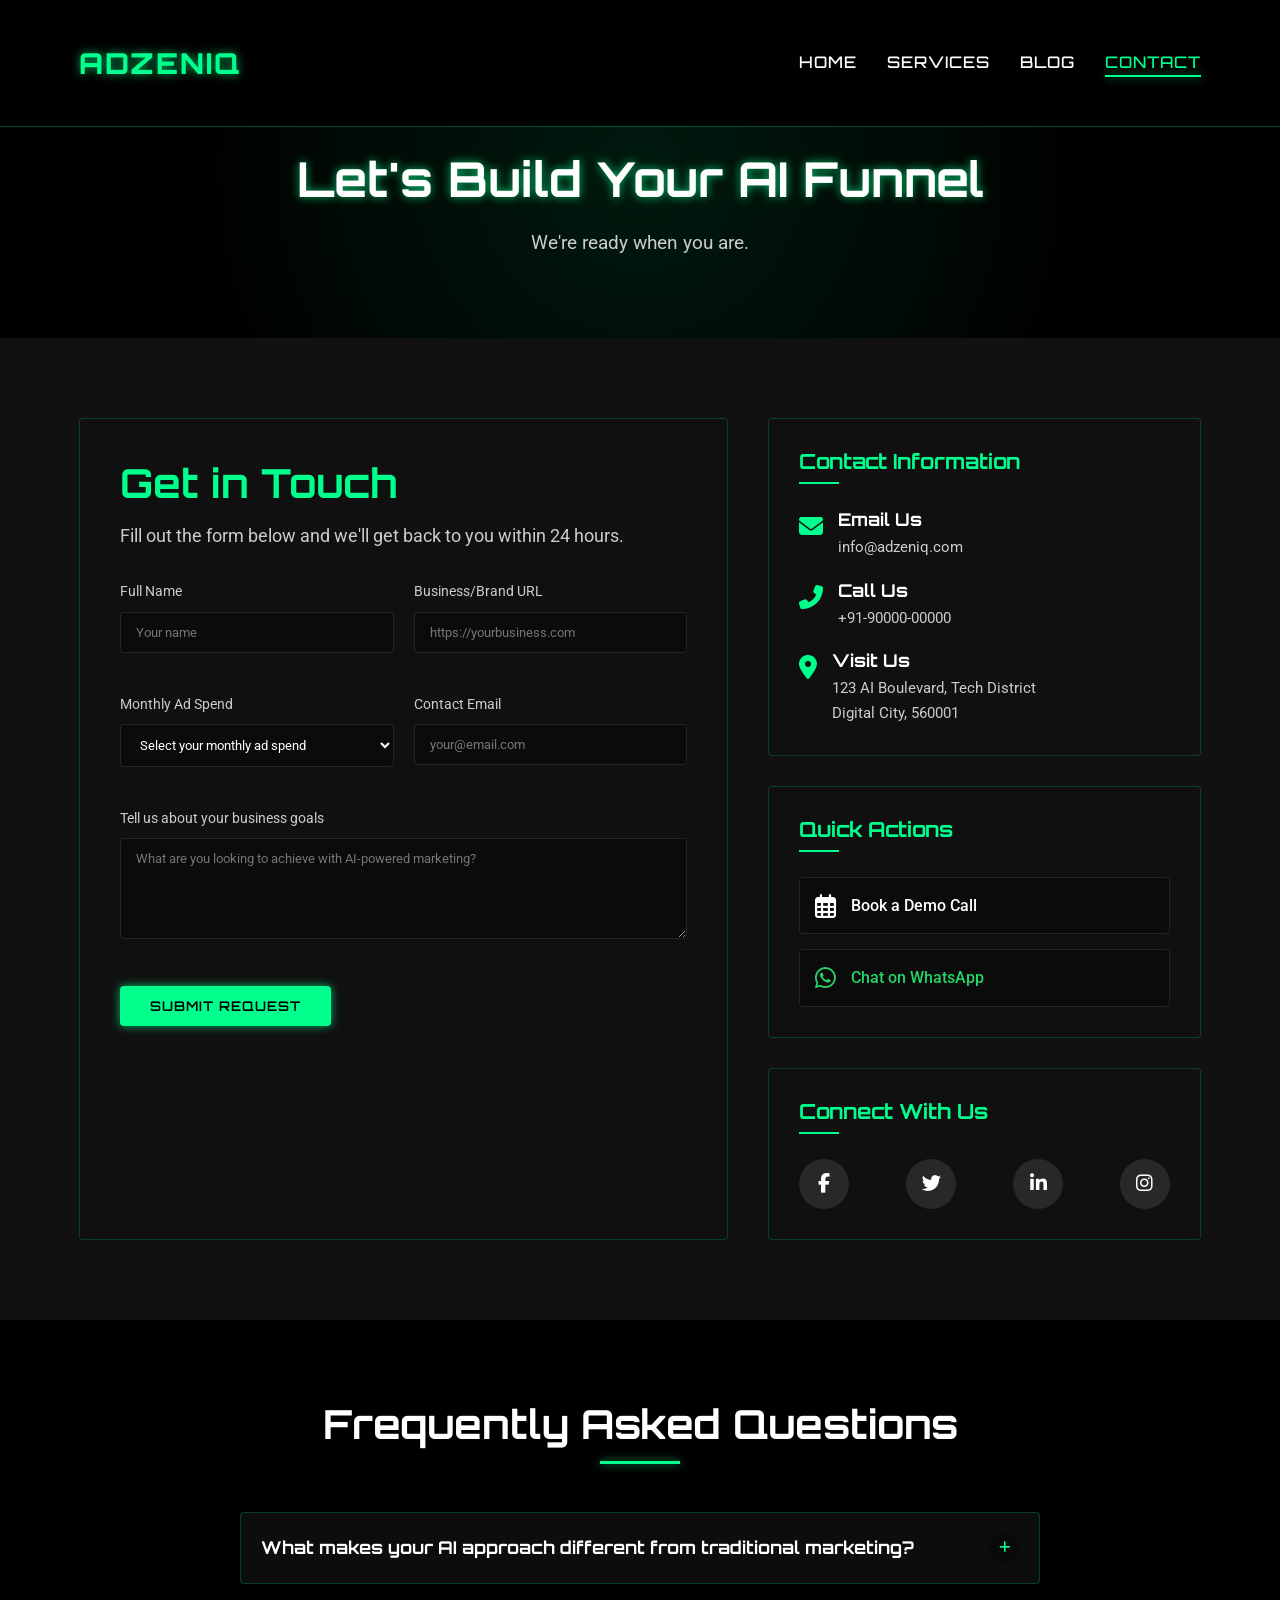
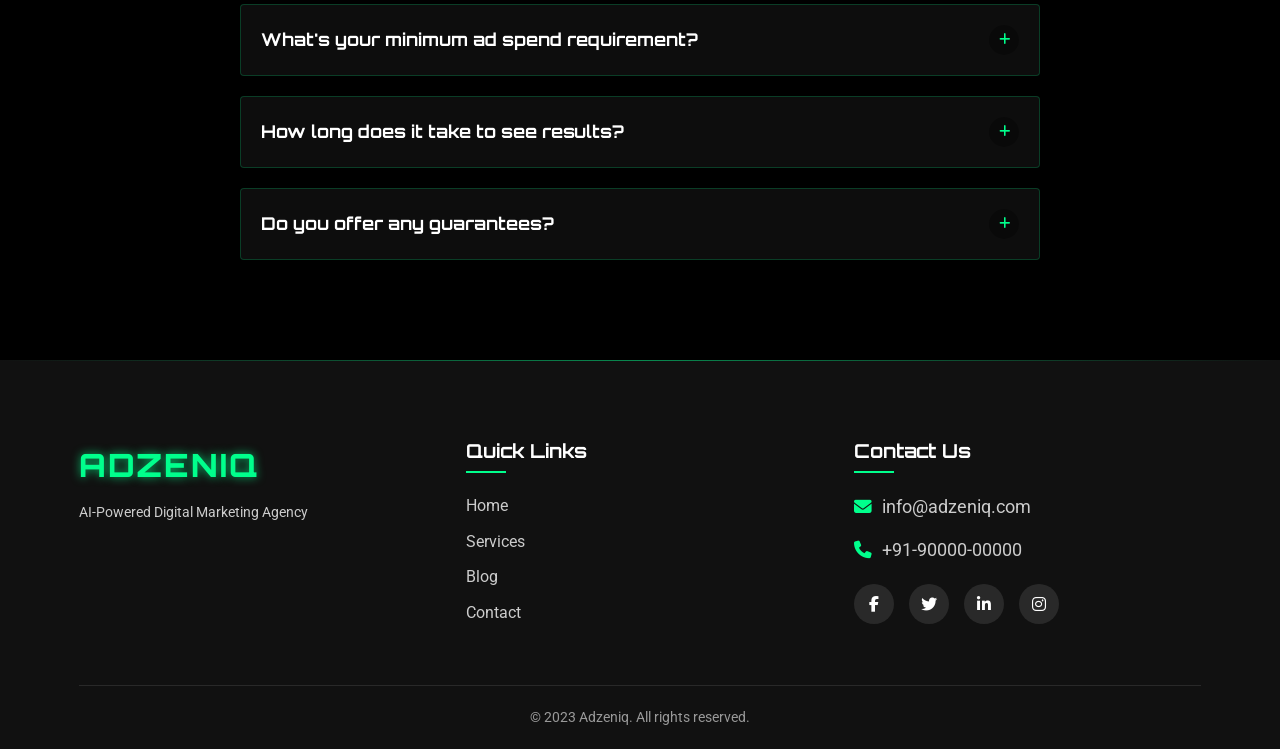
<file: contact.html>
<!DOCTYPE html>
<html lang="en">
<head>
    <meta charset="UTF-8">
    <meta name="viewport" content="width=device-width, initial-scale=1.0">
    <title>Contact Us - Adzeniq</title>
    <link rel="icon" href="images/favicon.svg" type="image/svg+xml">
    <link rel="stylesheet" href="styles.css">
    <link rel="stylesheet" href="https://cdnjs.cloudflare.com/ajax/libs/font-awesome/6.4.0/css/all.min.css">
    <link href="https://fonts.googleapis.com/css2?family=Orbitron:wght@400;500;600;700;800;900&family=Roboto:wght@300;400;500;700&display=swap" rel="stylesheet">
</head>
<body>
    <header>
        <div class="container">
            <div class="logo">
                <a href="index.html">ADZENIQ</a>
            </div>
            <nav>
                <ul>
                    <li><a href="index.html">Home</a></li>
                    <li><a href="services.html">Services</a></li>
                    <li><a href="blog.html">Blog</a></li>
                    <li><a href="contact.html" class="active">Contact</a></li>
                </ul>
                <div class="mobile-menu-btn">
                    <span></span>
                    <span></span>
                    <span></span>
                </div>
            </nav>
        </div>
    </header>

    <section class="page-banner">
        <div class="container">
            <h1 class="glow-text">Let's Build Your AI Funnel</h1>
            <p>We're ready when you are.</p>
        </div>
    </section>

    <section class="contact-section">
        <div class="container">
            <div class="contact-grid">
                <div class="contact-form-container">
                    <h2>Get in Touch</h2>
                    <p>Fill out the form below and we'll get back to you within 24 hours.</p>
                    <form class="contact-form">
                        <div class="form-group">
                            <label for="name">Full Name</label>
                            <input type="text" id="name" name="name" placeholder="Your name" required>
                        </div>
                        <div class="form-group">
                            <label for="business">Business/Brand URL</label>
                            <input type="url" id="business" name="business" placeholder="https://yourbusiness.com" required>
                        </div>
                        <div class="form-group">
                            <label for="adspend">Monthly Ad Spend</label>
                            <select id="adspend" name="adspend" required>
                                <option value="" disabled selected>Select your monthly ad spend</option>
                                <option value="less-5k">Less than $5,000</option>
                                <option value="5k-10k">$5,000 - $10,000</option>
                                <option value="10k-25k">$10,000 - $25,000</option>
                                <option value="25k-50k">$25,000 - $50,000</option>
                                <option value="50k-plus">$50,000+</option>
                            </select>
                        </div>
                        <div class="form-group">
                            <label for="email">Contact Email</label>
                            <input type="email" id="email" name="email" placeholder="your@email.com" required>
                        </div>
                        <div class="form-group full-width">
                            <label for="message">Tell us about your business goals</label>
                            <textarea id="message" name="message" rows="5" placeholder="What are you looking to achieve with AI-powered marketing?"></textarea>
                        </div>
                        <button type="submit" class="btn glow-btn">Submit Request</button>
                    </form>
                </div>
                <div class="contact-info">
                    <div class="contact-card">
                        <h3>Contact Information</h3>
                        <div class="info-item">
                            <i class="fas fa-envelope"></i>
                            <div>
                                <h4>Email Us</h4>
                                <p>info@adzeniq.com</p>
                            </div>
                        </div>
                        <div class="info-item">
                            <i class="fas fa-phone-alt"></i>
                            <div>
                                <h4>Call Us</h4>
                                <p>+91-90000-00000</p>
                            </div>
                        </div>
                        <div class="info-item">
                            <i class="fas fa-map-marker-alt"></i>
                            <div>
                                <h4>Visit Us</h4>
                                <p>123 AI Boulevard, Tech District<br>Digital City, 560001</p>
                            </div>
                        </div>
                    </div>
                    
                    <div class="quick-actions">
                        <h3>Quick Actions</h3>
                        <a href="https://calendly.com" target="_blank" class="action-btn">
                            <i class="far fa-calendar-alt"></i>
                            <span>Book a Demo Call</span>
                        </a>
                        <a href="https://wa.me/919000000000" target="_blank" class="action-btn whatsapp-btn">
                            <i class="fab fa-whatsapp"></i>
                            <span>Chat on WhatsApp</span>
                        </a>
                    </div>
                    
                    <div class="social-connect">
                        <h3>Connect With Us</h3>
                        <div class="social-icons">
                            <a href="#" class="social-icon"><i class="fab fa-facebook-f"></i></a>
                            <a href="#" class="social-icon"><i class="fab fa-twitter"></i></a>
                            <a href="#" class="social-icon"><i class="fab fa-linkedin-in"></i></a>
                            <a href="#" class="social-icon"><i class="fab fa-instagram"></i></a>
                        </div>
                    </div>
                </div>
            </div>
        </div>
    </section>

    <section class="faq-section">
        <div class="container">
            <h2 class="section-title">Frequently Asked Questions</h2>
            <div class="faq-container">
                <div class="faq-item">
                    <div class="faq-question">
                        <h3>What makes your AI approach different from traditional marketing?</h3>
                        <span class="faq-toggle"><i class="fas fa-plus"></i></span>
                    </div>
                    <div class="faq-answer">
                        <p>Our AI-powered approach uses machine learning algorithms to continuously analyze and optimize your campaigns in real-time, identifying patterns and opportunities that human marketers might miss. This results in faster optimization cycles, more precise targeting, and ultimately lower customer acquisition costs.</p>
                    </div>
                </div>
                <div class="faq-item">
                    <div class="faq-question">
                        <h3>What's your minimum ad spend requirement?</h3>
                        <span class="faq-toggle"><i class="fas fa-plus"></i></span>
                    </div>
                    <div class="faq-answer">
                        <p>We typically work with businesses spending at least $5,000 per month on digital advertising. This ensures there's enough data for our AI systems to work with and deliver meaningful results.</p>
                    </div>
                </div>
                <div class="faq-item">
                    <div class="faq-question">
                        <h3>How long does it take to see results?</h3>
                        <span class="faq-toggle"><i class="fas fa-plus"></i></span>
                    </div>
                    <div class="faq-answer">
                        <p>Most clients see initial improvements within the first 2-4 weeks as our AI systems begin learning and optimizing. Significant results typically emerge within 60-90 days as the algorithms gather more data and refine their approach.</p>
                    </div>
                </div>
                <div class="faq-item">
                    <div class="faq-question">
                        <h3>Do you offer any guarantees?</h3>
                        <span class="faq-toggle"><i class="fas fa-plus"></i></span>
                    </div>
                    <div class="faq-answer">
                        <p>While we can't guarantee specific results (as they depend on various factors including your product, market, and competition), we do offer a 30-day satisfaction guarantee. If you're not satisfied with our approach in the first month, we'll refund your management fee.</p>
                    </div>
                </div>
            </div>
        </div>
    </section>

    <footer>
        <div class="container">
            <div class="footer-content">
                <div class="footer-logo">
                    <a href="index.html">ADZENIQ</a>
                    <p>AI-Powered Digital Marketing Agency</p>
                </div>
                <div class="footer-links">
                    <h3>Quick Links</h3>
                    <ul>
                        <li><a href="index.html">Home</a></li>
                        <li><a href="services.html">Services</a></li>
                        <li><a href="blog.html">Blog</a></li>
                        <li><a href="contact.html">Contact</a></li>
                    </ul>
                </div>
                <div class="footer-contact">
                    <h3>Contact Us</h3>
                    <p><i class="fas fa-envelope"></i> info@adzeniq.com</p>
                    <p><i class="fas fa-phone"></i> +91-90000-00000</p>
                    <div class="social-icons">
                        <a href="#"><i class="fab fa-facebook-f"></i></a>
                        <a href="#"><i class="fab fa-twitter"></i></a>
                        <a href="#"><i class="fab fa-linkedin-in"></i></a>
                        <a href="#"><i class="fab fa-instagram"></i></a>
                    </div>
                </div>
            </div>
            <div class="footer-bottom">
                <p>&copy; 2023 Adzeniq. All rights reserved.</p>
            </div>
        </div>
    </footer>

    <script src="script.js"></script>
</body>
</html>
</file>
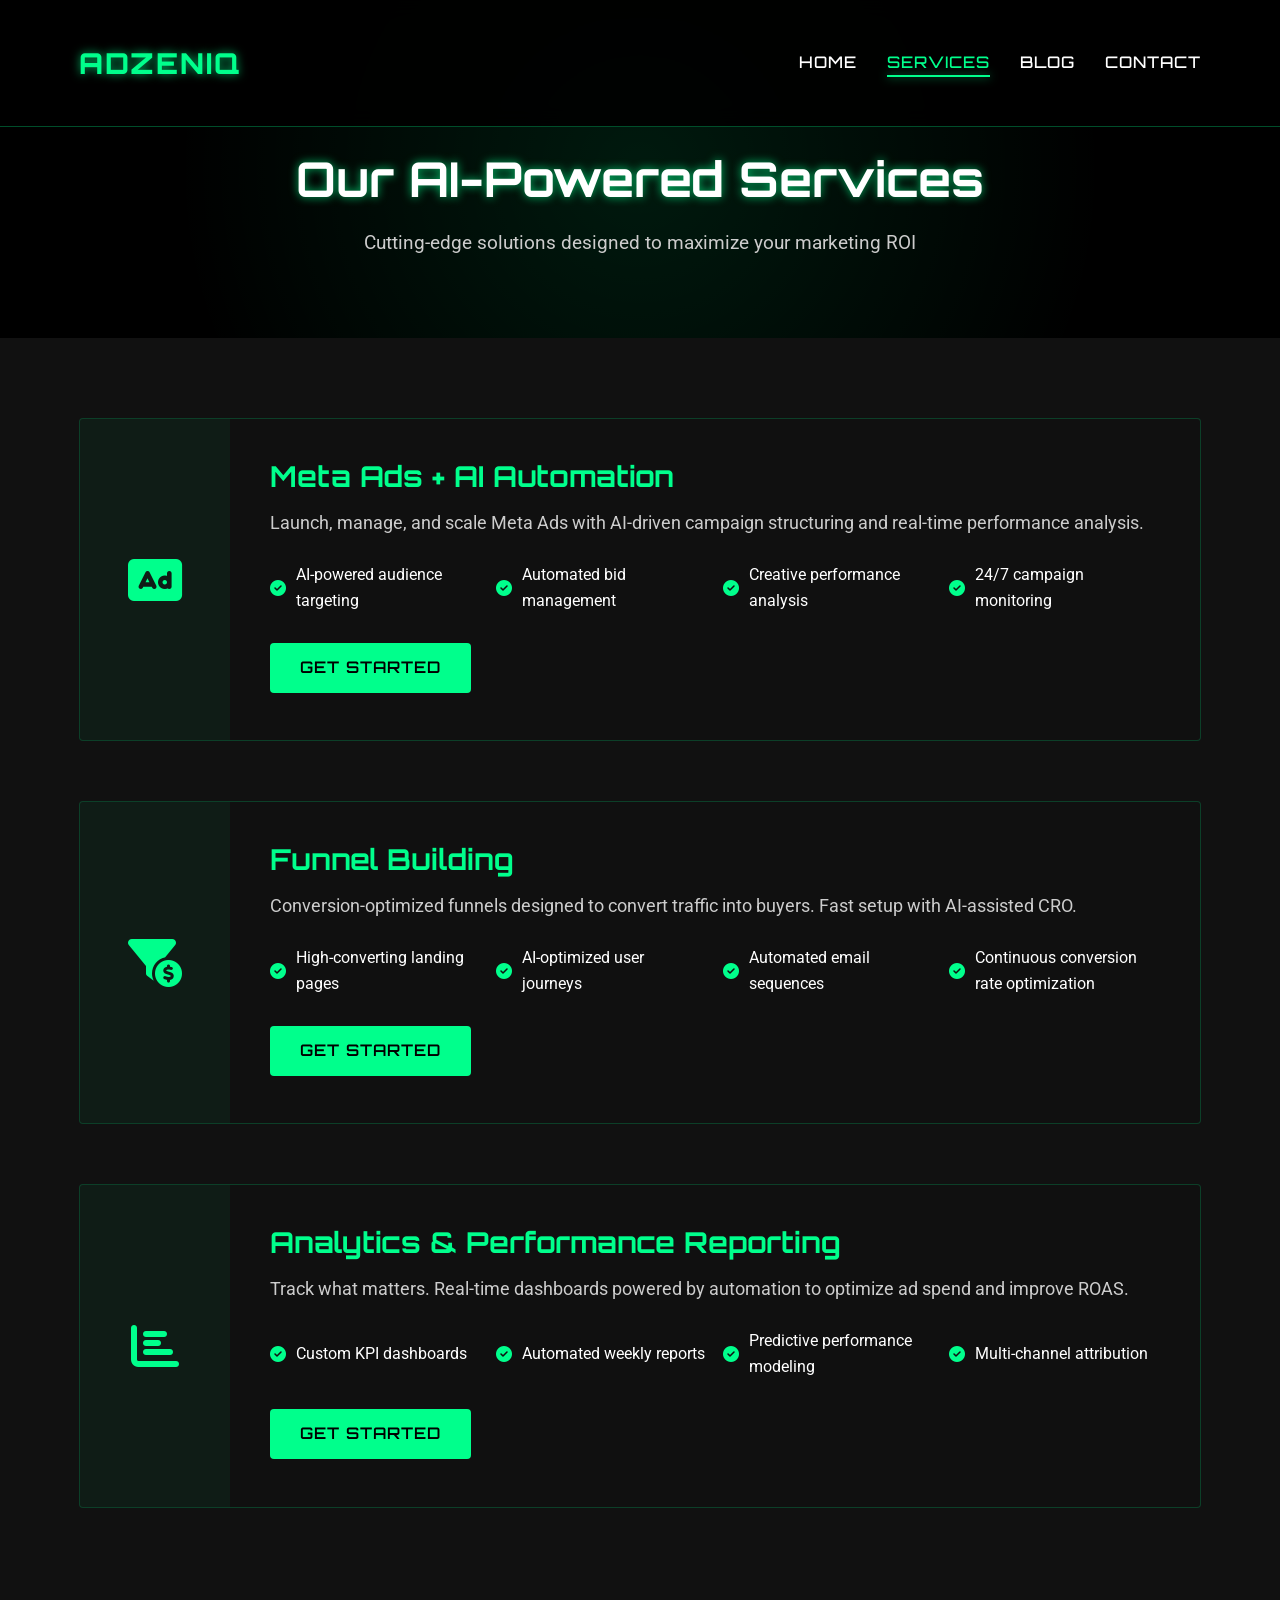
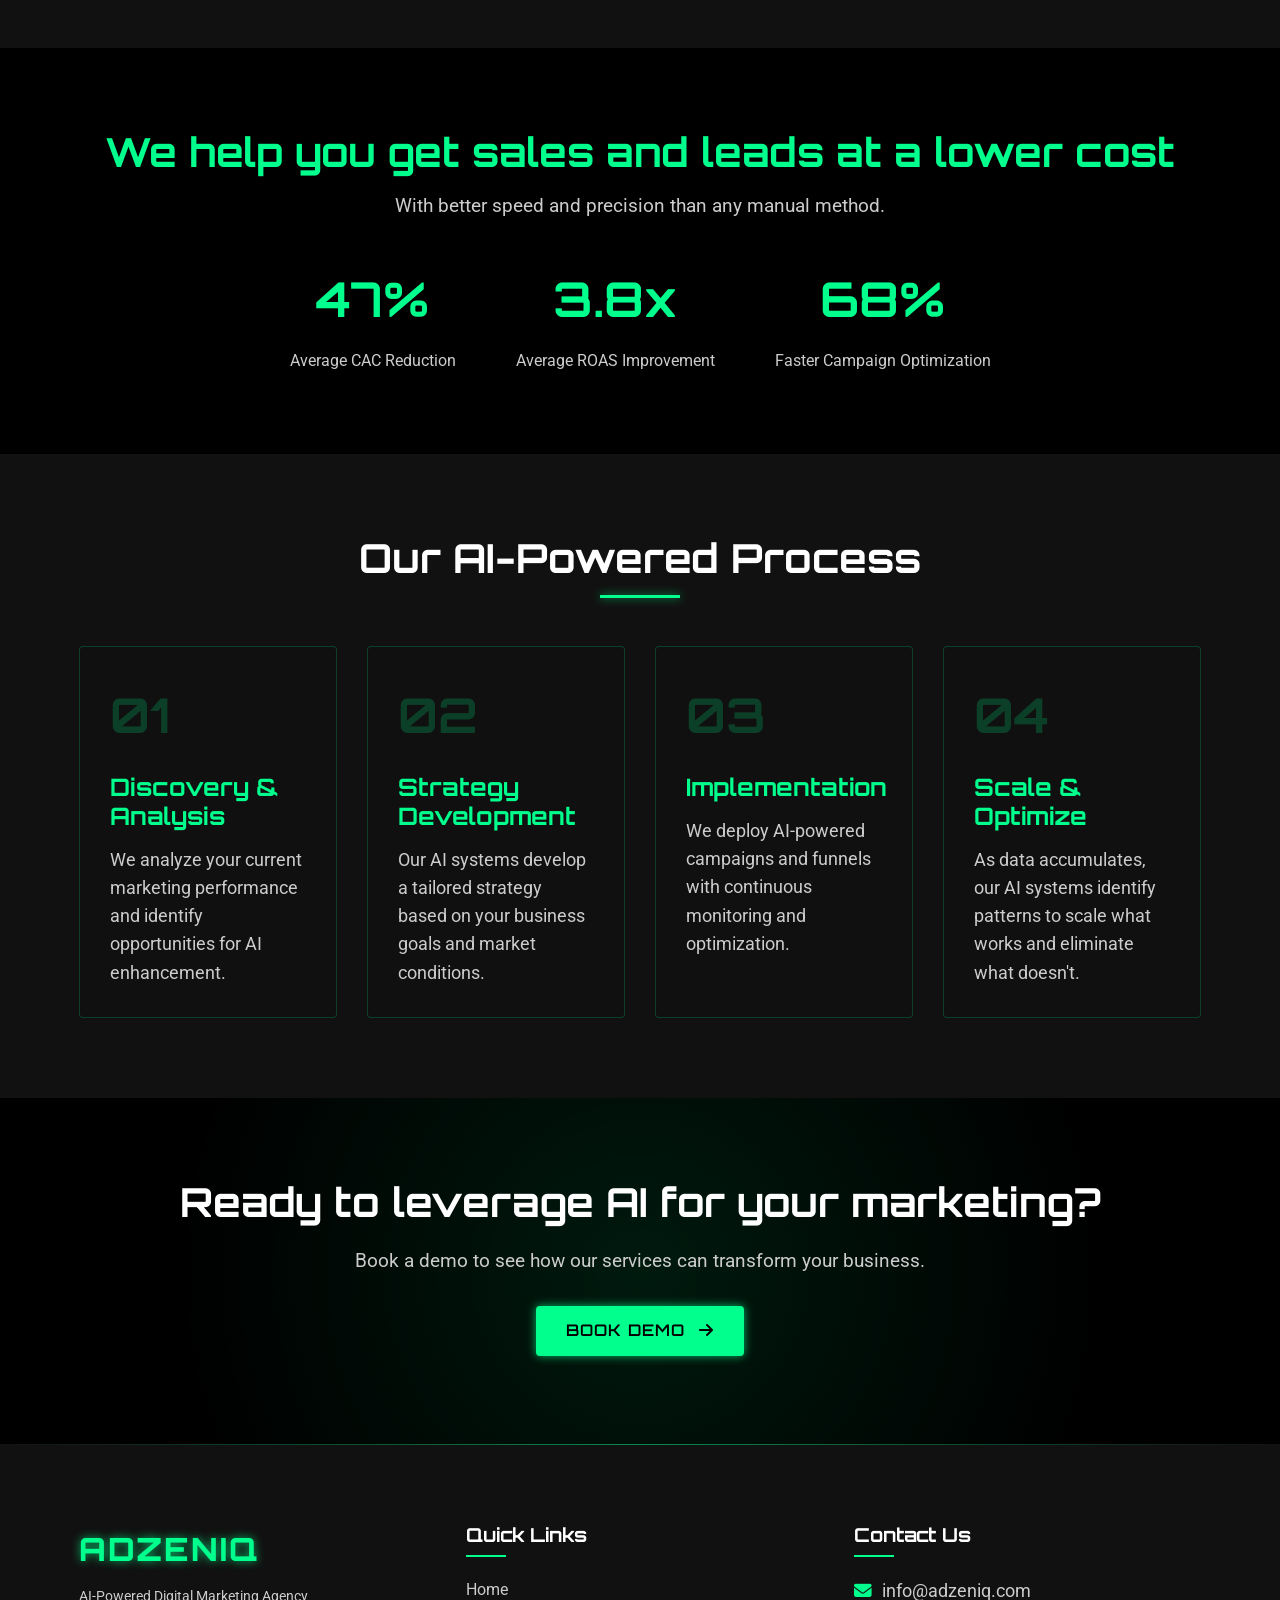
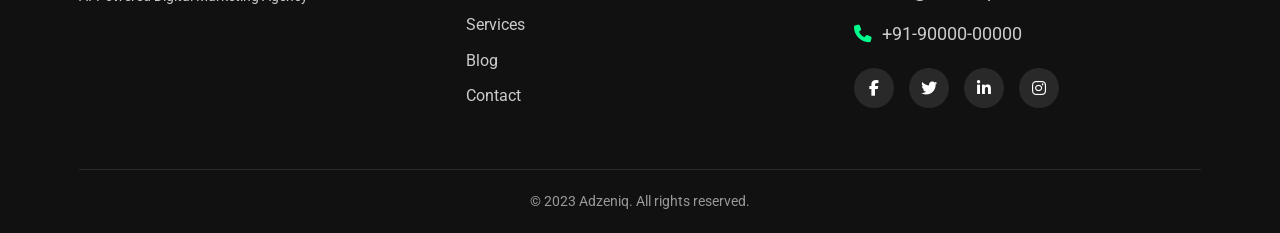
<file: services.html>
<!DOCTYPE html>
<html lang="en">
<head>
    <meta charset="UTF-8">
    <meta name="viewport" content="width=device-width, initial-scale=1.0">
    <title>Our AI-Powered Services - Adzeniq</title>
    <link rel="icon" href="images/favicon.svg" type="image/svg+xml">
    <link rel="stylesheet" href="styles.css">
    <link rel="stylesheet" href="https://cdnjs.cloudflare.com/ajax/libs/font-awesome/6.4.0/css/all.min.css">
    <link href="https://fonts.googleapis.com/css2?family=Orbitron:wght@400;500;600;700;800;900&family=Roboto:wght@300;400;500;700&display=swap" rel="stylesheet">
</head>
<body>
    <header>
        <div class="container">
            <div class="logo">
                <a href="index.html">ADZENIQ</a>
            </div>
            <nav>
                <ul>
                    <li><a href="index.html">Home</a></li>
                    <li><a href="services.html" class="active">Services</a></li>
                    <li><a href="blog.html">Blog</a></li>
                    <li><a href="contact.html">Contact</a></li>
                </ul>
                <div class="mobile-menu-btn">
                    <span></span>
                    <span></span>
                    <span></span>
                </div>
            </nav>
        </div>
    </header>

    <section class="page-banner">
        <div class="container">
            <h1 class="glow-text">Our AI-Powered Services</h1>
            <p>Cutting-edge solutions designed to maximize your marketing ROI</p>
        </div>
    </section>

    <section class="services">
        <div class="container">
            <div class="service-card">
                <div class="service-icon">
                    <i class="fas fa-ad"></i>
                </div>
                <div class="service-content">
                    <h2>Meta Ads + AI Automation</h2>
                    <p>Launch, manage, and scale Meta Ads with AI-driven campaign structuring and real-time performance analysis.</p>
                    <div class="service-features">
                        <div class="feature">
                            <i class="fas fa-check-circle"></i>
                            <span>AI-powered audience targeting</span>
                        </div>
                        <div class="feature">
                            <i class="fas fa-check-circle"></i>
                            <span>Automated bid management</span>
                        </div>
                        <div class="feature">
                            <i class="fas fa-check-circle"></i>
                            <span>Creative performance analysis</span>
                        </div>
                        <div class="feature">
                            <i class="fas fa-check-circle"></i>
                            <span>24/7 campaign monitoring</span>
                        </div>
                    </div>
                    <a href="contact.html" class="btn">Get Started</a>
                </div>
            </div>

            <div class="service-card">
                <div class="service-icon">
                    <i class="fas fa-funnel-dollar"></i>
                </div>
                <div class="service-content">
                    <h2>Funnel Building</h2>
                    <p>Conversion-optimized funnels designed to convert traffic into buyers. Fast setup with AI-assisted CRO.</p>
                    <div class="service-features">
                        <div class="feature">
                            <i class="fas fa-check-circle"></i>
                            <span>High-converting landing pages</span>
                        </div>
                        <div class="feature">
                            <i class="fas fa-check-circle"></i>
                            <span>AI-optimized user journeys</span>
                        </div>
                        <div class="feature">
                            <i class="fas fa-check-circle"></i>
                            <span>Automated email sequences</span>
                        </div>
                        <div class="feature">
                            <i class="fas fa-check-circle"></i>
                            <span>Continuous conversion rate optimization</span>
                        </div>
                    </div>
                    <a href="contact.html" class="btn">Get Started</a>
                </div>
            </div>

            <div class="service-card">
                <div class="service-icon">
                    <i class="fas fa-chart-bar"></i>
                </div>
                <div class="service-content">
                    <h2>Analytics & Performance Reporting</h2>
                    <p>Track what matters. Real-time dashboards powered by automation to optimize ad spend and improve ROAS.</p>
                    <div class="service-features">
                        <div class="feature">
                            <i class="fas fa-check-circle"></i>
                            <span>Custom KPI dashboards</span>
                        </div>
                        <div class="feature">
                            <i class="fas fa-check-circle"></i>
                            <span>Automated weekly reports</span>
                        </div>
                        <div class="feature">
                            <i class="fas fa-check-circle"></i>
                            <span>Predictive performance modeling</span>
                        </div>
                        <div class="feature">
                            <i class="fas fa-check-circle"></i>
                            <span>Multi-channel attribution</span>
                        </div>
                    </div>
                    <a href="contact.html" class="btn">Get Started</a>
                </div>
            </div>
        </div>
    </section>

    <section class="highlight">
        <div class="container">
            <div class="highlight-content">
                <h2>We help you get sales and leads at a lower cost</h2>
                <p>With better speed and precision than any manual method.</p>
                <div class="highlight-stats">
                    <div class="stat">
                        <span class="stat-number">47%</span>
                        <span class="stat-label">Average CAC Reduction</span>
                    </div>
                    <div class="stat">
                        <span class="stat-number">3.8x</span>
                        <span class="stat-label">Average ROAS Improvement</span>
                    </div>
                    <div class="stat">
                        <span class="stat-number">68%</span>
                        <span class="stat-label">Faster Campaign Optimization</span>
                    </div>
                </div>
            </div>
        </div>
    </section>

    <section class="process">
        <div class="container">
            <h2 class="section-title">Our AI-Powered Process</h2>
            <div class="process-steps">
                <div class="process-step">
                    <div class="step-number">01</div>
                    <h3>Discovery & Analysis</h3>
                    <p>We analyze your current marketing performance and identify opportunities for AI enhancement.</p>
                </div>
                <div class="process-step">
                    <div class="step-number">02</div>
                    <h3>Strategy Development</h3>
                    <p>Our AI systems develop a tailored strategy based on your business goals and market conditions.</p>
                </div>
                <div class="process-step">
                    <div class="step-number">03</div>
                    <h3>Implementation</h3>
                    <p>We deploy AI-powered campaigns and funnels with continuous monitoring and optimization.</p>
                </div>
                <div class="process-step">
                    <div class="step-number">04</div>
                    <h3>Scale & Optimize</h3>
                    <p>As data accumulates, our AI systems identify patterns to scale what works and eliminate what doesn't.</p>
                </div>
            </div>
        </div>
    </section>

    <section class="cta">
        <div class="container">
            <h2>Ready to leverage AI for your marketing?</h2>
            <p>Book a demo to see how our services can transform your business.</p>
            <a href="contact.html" class="btn glow-btn">Book Demo <i class="fas fa-arrow-right"></i></a>
        </div>
    </section>

    <footer>
        <div class="container">
            <div class="footer-content">
                <div class="footer-logo">
                    <a href="index.html">ADZENIQ</a>
                    <p>AI-Powered Digital Marketing Agency</p>
                </div>
                <div class="footer-links">
                    <h3>Quick Links</h3>
                    <ul>
                        <li><a href="index.html">Home</a></li>
                        <li><a href="services.html">Services</a></li>
                        <li><a href="blog.html">Blog</a></li>
                        <li><a href="contact.html">Contact</a></li>
                    </ul>
                </div>
                <div class="footer-contact">
                    <h3>Contact Us</h3>
                    <p><i class="fas fa-envelope"></i> info@adzeniq.com</p>
                    <p><i class="fas fa-phone"></i> +91-90000-00000</p>
                    <div class="social-icons">
                        <a href="#"><i class="fab fa-facebook-f"></i></a>
                        <a href="#"><i class="fab fa-twitter"></i></a>
                        <a href="#"><i class="fab fa-linkedin-in"></i></a>
                        <a href="#"><i class="fab fa-instagram"></i></a>
                    </div>
                </div>
            </div>
            <div class="footer-bottom">
                <p>&copy; 2023 Adzeniq. All rights reserved.</p>
            </div>
        </div>
    </footer>

    <script src="script.js"></script>
</body>
</html>
</file>
<file: styles.css>
/* Base Styles */
:root {
    --primary-color: #00ff8c; /* Neon green */
    --primary-dark: #00cc70;
    --primary-light: #7dffbe;
    --primary-glow: 0 0 10px rgba(0, 255, 140, 0.7);
    --secondary-color: #111111;
    --dark-color: #000000;
    --light-color: #ffffff;
    --gray-color: #333333;
    --light-gray: #666666;
    --border-radius: 4px;
    --transition: all 0.3s ease;
}

* {
    margin: 0;
    padding: 0;
    box-sizing: border-box;
}

html {
    scroll-behavior: smooth;
}

body {
    font-family: 'Roboto', sans-serif;
    background-color: var(--dark-color);
    color: var(--light-color);
    line-height: 1.6;
    overflow-x: hidden;
}

a {
    text-decoration: none;
    color: var(--light-color);
    transition: var(--transition);
}

ul {
    list-style: none;
}

img {
    max-width: 100%;
    height: auto;
}

.container {
    width: 90%;
    max-width: 1200px;
    margin: 0 auto;
    padding: 0 15px;
}

/* Typography */
h1, h2, h3, h4, h5, h6 {
    font-family: 'Orbitron', sans-serif;
    margin-bottom: 1rem;
    line-height: 1.2;
    font-weight: 700;
}

h1 {
    font-size: 3rem;
    margin-bottom: 1.5rem;
}

h2 {
    font-size: 2.5rem;
    margin-bottom: 1.2rem;
}

h3 {
    font-size: 1.8rem;
    margin-bottom: 1rem;
}

p {
    margin-bottom: 1.5rem;
    font-size: 1.1rem;
}

.section-title {
    text-align: center;
    margin-bottom: 3rem;
    position: relative;
    padding-bottom: 1rem;
}

.section-title::after {
    content: '';
    position: absolute;
    bottom: 0;
    left: 50%;
    transform: translateX(-50%);
    width: 80px;
    height: 3px;
    background-color: var(--primary-color);
    box-shadow: var(--primary-glow);
}

/* Buttons */
.btn {
    display: inline-block;
    padding: 12px 30px;
    background-color: var(--primary-color);
    color: var(--dark-color);
    border: none;
    border-radius: var(--border-radius);
    font-family: 'Orbitron', sans-serif;
    font-weight: 600;
    text-transform: uppercase;
    letter-spacing: 1px;
    cursor: pointer;
    transition: var(--transition);
    position: relative;
    overflow: hidden;
    z-index: 1;
}

.btn:hover {
    background-color: var(--primary-dark);
    transform: translateY(-3px);
}

.btn i {
    margin-left: 8px;
}

.glow-btn {
    box-shadow: var(--primary-glow);
}

.glow-btn:hover {
    box-shadow: 0 0 20px rgba(0, 255, 140, 0.9);
}

/* Glow Text Effect */
.glow-text {
    text-shadow: var(--primary-glow);
    color: var(--light-color);
}

/* Header */
header {
    position: fixed;
    top: 0;
    left: 0;
    width: 100%;
    z-index: 1000;
    background-color: rgba(0, 0, 0, 0.9);
    backdrop-filter: blur(10px);
    border-bottom: 1px solid rgba(0, 255, 140, 0.3);
    transition: var(--transition);
}

header .container {
    display: flex;
    justify-content: space-between;
    align-items: center;
    padding: 20px 15px;
}

.logo a {
    font-family: 'Orbitron', sans-serif;
    font-size: 1.8rem;
    font-weight: 800;
    color: var(--primary-color);
    letter-spacing: 2px;
    text-shadow: var(--primary-glow);
}

nav ul {
    display: flex;
}

nav ul li {
    margin-left: 30px;
}

nav ul li a {
    font-family: 'Orbitron', sans-serif;
    font-size: 1rem;
    font-weight: 500;
    text-transform: uppercase;
    letter-spacing: 1px;
    position: relative;
}

nav ul li a::after {
    content: '';
    position: absolute;
    bottom: -5px;
    left: 0;
    width: 0;
    height: 2px;
    background-color: var(--primary-color);
    transition: var(--transition);
    box-shadow: var(--primary-glow);
}

nav ul li a:hover::after,
nav ul li a.active::after {
    width: 100%;
}

nav ul li a:hover,
nav ul li a.active {
    color: var(--primary-color);
}

.mobile-menu-btn {
    display: none;
    cursor: pointer;
}

.mobile-menu-btn span {
    display: block;
    width: 25px;
    height: 2px;
    background-color: var(--light-color);
    margin: 5px 0;
    transition: var(--transition);
}

/* Hero Section */
.hero {
    height: 100vh;
    display: flex;
    align-items: center;
    background-color: var(--dark-color);
    position: relative;
    overflow: hidden;
    padding-top: 80px;
}

.hero::before {
    content: '';
    position: absolute;
    top: 0;
    left: 0;
    width: 100%;
    height: 100%;
    background: radial-gradient(circle at center, rgba(0, 255, 140, 0.1) 0%, rgba(0, 0, 0, 0) 70%);
    z-index: 0;
}

.hero .container {
    display: flex;
    align-items: center;
    justify-content: space-between;
    position: relative;
    z-index: 1;
}

.hero-content {
    flex: 1;
    max-width: 600px;
}

.hero-content h1 {
    margin-bottom: 1.5rem;
    font-size: 3.5rem;
    line-height: 1.2;
}

.hero-content p {
    font-size: 1.2rem;
    margin-bottom: 2rem;
    color: #cccccc;
}

.hero-image {
    flex: 1;
    display: flex;
    justify-content: flex-end;
    position: relative;
}

.hero-image img {
    max-width: 90%;
    animation: float 6s ease-in-out infinite;
    filter: drop-shadow(0 0 15px rgba(0, 255, 140, 0.5));
}

@keyframes float {
    0% {
        transform: translateY(0px);
    }
    50% {
        transform: translateY(-20px);
    }
    100% {
        transform: translateY(0px);
    }
}

/* Benefits Section */
.benefits {
    padding: 100px 0;
    background-color: var(--secondary-color);
    position: relative;
}

.benefits::before {
    content: '';
    position: absolute;
    top: 0;
    left: 0;
    width: 100%;
    height: 100%;
    background: linear-gradient(135deg, rgba(0, 255, 140, 0.05) 0%, rgba(0, 0, 0, 0) 100%);
    z-index: 0;
}

.benefits-grid {
    display: grid;
    grid-template-columns: repeat(auto-fit, minmax(250px, 1fr));
    gap: 30px;
    position: relative;
    z-index: 1;
}

.benefit-card {
    background-color: rgba(17, 17, 17, 0.8);
    border: 1px solid rgba(0, 255, 140, 0.2);
    border-radius: var(--border-radius);
    padding: 30px;
    transition: var(--transition);
    position: relative;
    overflow: hidden;
}

.benefit-card::before {
    content: '';
    position: absolute;
    top: 0;
    left: 0;
    width: 4px;
    height: 0;
    background-color: var(--primary-color);
    transition: var(--transition);
}

.benefit-card:hover::before {
    height: 100%;
}

.benefit-card:hover {
    transform: translateY(-10px);
    box-shadow: 0 10px 30px rgba(0, 0, 0, 0.5);
    border-color: rgba(0, 255, 140, 0.5);
}

.benefit-card .icon {
    font-size: 2.5rem;
    color: var(--primary-color);
    margin-bottom: 20px;
}

.benefit-card h3 {
    font-size: 1.5rem;
    margin-bottom: 15px;
}

.benefit-card p {
    color: #cccccc;
    margin-bottom: 0;
}

/* Comparison Section */
.comparison {
    padding: 100px 0;
    background-color: var(--dark-color);
}

.comparison-table {
    display: flex;
    gap: 30px;
    margin-top: 50px;
}

.comparison-column {
    flex: 1;
    padding: 30px;
    border-radius: var(--border-radius);
    transition: var(--transition);
}

.traditional {
    background-color: rgba(17, 17, 17, 0.8);
    border: 1px solid rgba(255, 255, 255, 0.1);
}

.ai-powered {
    background-color: rgba(0, 255, 140, 0.05);
    border: 1px solid rgba(0, 255, 140, 0.3);
}

.comparison-column h3 {
    text-align: center;
    margin-bottom: 30px;
    padding-bottom: 15px;
    border-bottom: 1px solid rgba(255, 255, 255, 0.1);
}

.ai-powered h3 {
    color: var(--primary-color);
    border-bottom-color: rgba(0, 255, 140, 0.3);
}

.comparison-column ul li {
    margin-bottom: 15px;
    display: flex;
    align-items: center;
}

.comparison-column ul li i {
    margin-right: 10px;
    font-size: 1.2rem;
}

.traditional ul li i {
    color: #ff4d4d;
}

.ai-powered ul li i {
    color: var(--primary-color);
}

/* Testimonials Section */
.testimonials {
    padding: 100px 0;
    background-color: var(--secondary-color);
    position: relative;
}

.testimonial-slider {
    position: relative;
    overflow: hidden;
    margin: 0 auto;
    max-width: 900px;
}

.testimonial-slide {
    padding: 20px;
}

.testimonial-content {
    background-color: rgba(17, 17, 17, 0.8);
    border: 1px solid rgba(0, 255, 140, 0.2);
    border-radius: var(--border-radius);
    padding: 40px;
    position: relative;
}

.quote {
    position: absolute;
    top: 20px;
    left: 20px;
    font-size: 2rem;
    color: var(--primary-color);
    opacity: 0.5;
}

.testimonial-content p {
    font-size: 1.1rem;
    font-style: italic;
    margin-bottom: 20px;
    padding-left: 30px;
}

.client-info {
    display: flex;
    flex-direction: column;
    align-items: flex-end;
}

.client-info h4 {
    font-size: 1.2rem;
    margin-bottom: 5px;
    color: var(--primary-color);
}

.client-info p {
    font-size: 0.9rem;
    margin-bottom: 0;
    color: #cccccc;
}

.slider-dots {
    display: flex;
    justify-content: center;
    margin-top: 30px;
}

.dot {
    width: 12px;
    height: 12px;
    border-radius: 50%;
    background-color: rgba(255, 255, 255, 0.3);
    margin: 0 5px;
    cursor: pointer;
    transition: var(--transition);
}

.dot.active {
    background-color: var(--primary-color);
    box-shadow: var(--primary-glow);
}

/* CTA Section */
.cta {
    padding: 80px 0;
    background-color: var(--dark-color);
    text-align: center;
    position: relative;
    overflow: hidden;
}

.cta::before {
    content: '';
    position: absolute;
    top: 0;
    left: 0;
    width: 100%;
    height: 100%;
    background: radial-gradient(circle at center, rgba(0, 255, 140, 0.1) 0%, rgba(0, 0, 0, 0) 70%);
    z-index: 0;
}

.cta .container {
    position: relative;
    z-index: 1;
}

.cta h2 {
    font-size: 2.5rem;
    margin-bottom: 20px;
}

.cta p {
    font-size: 1.2rem;
    max-width: 600px;
    margin: 0 auto 30px;
    color: #cccccc;
}

/* Footer */
footer {
    background-color: var(--secondary-color);
    padding: 80px 0 20px;
    position: relative;
}

footer::before {
    content: '';
    position: absolute;
    top: 0;
    left: 0;
    width: 100%;
    height: 1px;
    background: linear-gradient(to right, rgba(0, 0, 0, 0), rgba(0, 255, 140, 0.5), rgba(0, 0, 0, 0));
}

.footer-content {
    display: grid;
    grid-template-columns: repeat(auto-fit, minmax(250px, 1fr));
    gap: 40px;
    margin-bottom: 50px;
}

.footer-logo a {
    font-family: 'Orbitron', sans-serif;
    font-size: 2rem;
    font-weight: 800;
    color: var(--primary-color);
    letter-spacing: 2px;
    text-shadow: var(--primary-glow);
}

.footer-logo p {
    font-size: 0.9rem;
    color: #cccccc;
    margin-top: 10px;
}

.footer-links h3,
.footer-contact h3 {
    font-size: 1.2rem;
    margin-bottom: 20px;
    color: var(--light-color);
    position: relative;
    padding-bottom: 10px;
}

.footer-links h3::after,
.footer-contact h3::after {
    content: '';
    position: absolute;
    bottom: 0;
    left: 0;
    width: 40px;
    height: 2px;
    background-color: var(--primary-color);
}

.footer-links ul li {
    margin-bottom: 10px;
}

.footer-links ul li a {
    color: #cccccc;
    transition: var(--transition);
}

.footer-links ul li a:hover {
    color: var(--primary-color);
    padding-left: 5px;
}

.footer-contact p {
    display: flex;
    align-items: center;
    margin-bottom: 15px;
    color: #cccccc;
}

.footer-contact p i {
    margin-right: 10px;
    color: var(--primary-color);
}

.social-icons {
    display: flex;
    gap: 15px;
    margin-top: 20px;
}

.social-icons a {
    display: flex;
    align-items: center;
    justify-content: center;
    width: 40px;
    height: 40px;
    background-color: rgba(255, 255, 255, 0.1);
    border-radius: 50%;
    transition: var(--transition);
}

.social-icons a:hover {
    background-color: var(--primary-color);
    color: var(--dark-color);
    transform: translateY(-3px);
}

.footer-bottom {
    text-align: center;
    padding-top: 20px;
    border-top: 1px solid rgba(255, 255, 255, 0.1);
}

.footer-bottom p {
    font-size: 0.9rem;
    color: #999999;
    margin-bottom: 0;
}

/* Page Banner */
.page-banner {
    padding: 150px 0 80px;
    text-align: center;
    background-color: var(--dark-color);
    position: relative;
    overflow: hidden;
}

.page-banner::before {
    content: '';
    position: absolute;
    top: 0;
    left: 0;
    width: 100%;
    height: 100%;
    background: radial-gradient(circle at center, rgba(0, 255, 140, 0.1) 0%, rgba(0, 0, 0, 0) 70%);
    z-index: 0;
}

.page-banner .container {
    position: relative;
    z-index: 1;
}

.page-banner h1 {
    margin-bottom: 20px;
}

.page-banner p {
    font-size: 1.2rem;
    max-width: 600px;
    margin: 0 auto;
    color: #cccccc;
}

/* Services Page */
.services {
    padding: 80px 0;
    background-color: var(--secondary-color);
}

.service-card {
    display: flex;
    margin-bottom: 60px;
    background-color: rgba(17, 17, 17, 0.8);
    border: 1px solid rgba(0, 255, 140, 0.2);
    border-radius: var(--border-radius);
    overflow: hidden;
    transition: var(--transition);
}

.service-card:hover {
    transform: translateY(-10px);
    box-shadow: 0 10px 30px rgba(0, 0, 0, 0.5);
    border-color: rgba(0, 255, 140, 0.5);
}

.service-icon {
    display: flex;
    align-items: center;
    justify-content: center;
    width: 150px;
    background-color: rgba(0, 255, 140, 0.05);
    padding: 30px;
}

.service-icon i {
    font-size: 3rem;
    color: var(--primary-color);
}

.service-content {
    flex: 1;
    padding: 40px;
}

.service-content h2 {
    font-size: 1.8rem;
    margin-bottom: 15px;
    color: var(--primary-color);
}

.service-content p {
    margin-bottom: 25px;
    color: #cccccc;
}

.service-features {
    display: grid;
    grid-template-columns: repeat(auto-fit, minmax(200px, 1fr));
    gap: 15px;
    margin-bottom: 30px;
}

.feature {
    display: flex;
    align-items: center;
}

.feature i {
    color: var(--primary-color);
    margin-right: 10px;
}

.highlight {
    padding: 80px 0;
    background-color: var(--dark-color);
    text-align: center;
}

.highlight-content h2 {
    font-size: 2.5rem;
    margin-bottom: 15px;
    color: var(--primary-color);
}

.highlight-content p {
    font-size: 1.2rem;
    max-width: 600px;
    margin: 0 auto 40px;
    color: #cccccc;
}

.highlight-stats {
    display: flex;
    justify-content: center;
    gap: 60px;
    flex-wrap: wrap;
}

.stat {
    display: flex;
    flex-direction: column;
    align-items: center;
}

.stat-number {
    font-family: 'Orbitron', sans-serif;
    font-size: 3rem;
    font-weight: 700;
    color: var(--primary-color);
    margin-bottom: 10px;
}

.stat-label {
    font-size: 1rem;
    color: #cccccc;
}

.process {
    padding: 80px 0;
    background-color: var(--secondary-color);
}

.process-steps {
    display: grid;
    grid-template-columns: repeat(auto-fit, minmax(250px, 1fr));
    gap: 30px;
}

.process-step {
    background-color: rgba(17, 17, 17, 0.8);
    border: 1px solid rgba(0, 255, 140, 0.2);
    border-radius: var(--border-radius);
    padding: 30px;
    position: relative;
    transition: var(--transition);
}

.process-step:hover {
    transform: translateY(-10px);
    border-color: rgba(0, 255, 140, 0.5);
}

.step-number {
    font-family: 'Orbitron', sans-serif;
    font-size: 3rem;
    font-weight: 700;
    color: rgba(0, 255, 140, 0.2);
    margin-bottom: 20px;
}

.process-step h3 {
    font-size: 1.5rem;
    margin-bottom: 15px;
    color: var(--primary-color);
}

.process-step p {
    color: #cccccc;
    margin-bottom: 0;
}

/* Blog Page */
.blog-filter {
    padding: 30px 0;
    background-color: var(--secondary-color);
    border-bottom: 1px solid rgba(0, 255, 140, 0.2);
}

.blog-filter .container {
    display: flex;
    justify-content: space-between;
    align-items: center;
    flex-wrap: wrap;
    gap: 20px;
}

.filter-tabs {
    display: flex;
    gap: 15px;
    flex-wrap: wrap;
}

.filter-btn {
    padding: 8px 20px;
    background-color: transparent;
    border: 1px solid rgba(255, 255, 255, 0.1);
    border-radius: var(--border-radius);
    color: #cccccc;
    font-family: 'Orbitron', sans-serif;
    font-size: 0.9rem;
    cursor: pointer;
    transition: var(--transition);
}

.filter-btn:hover,
.filter-btn.active {
    background-color: var(--primary-color);
    color: var(--dark-color);
    border-color: var(--primary-color);
}

.search-bar {
    display: flex;
    max-width: 300px;
}

.search-bar input {
    flex: 1;
    padding: 10px 15px;
    border: 1px solid rgba(255, 255, 255, 0.1);
    border-right: none;
    border-radius: var(--border-radius) 0 0 var(--border-radius);
    background-color: rgba(17, 17, 17, 0.8);
    color: var(--light-color);
    font-family: 'Roboto', sans-serif;
}

.search-bar button {
    padding: 10px 15px;
    background-color: var(--primary-color);
    border: 1px solid var(--primary-color);
    border-radius: 0 var(--border-radius) var(--border-radius) 0;
    color: var(--dark-color);
    cursor: pointer;
    transition: var(--transition);
}

.search-bar button:hover {
    background-color: var(--primary-dark);
}

.blog-grid {
    padding: 80px 0;
    background-color: var(--dark-color);
}

.blog-cards {
    display: grid;
    grid-template-columns: repeat(auto-fill, minmax(300px, 1fr));
    gap: 30px;
    margin-bottom: 50px;
}

.blog-card {
    background-color: rgba(17, 17, 17, 0.8);
    border: 1px solid rgba(0, 255, 140, 0.2);
    border-radius: var(--border-radius);
    overflow: hidden;
    transition: var(--transition);
}

.blog-card:hover {
    transform: translateY(-10px);
    box-shadow: 0 10px 30px rgba(0, 0, 0, 0.5);
    border-color: rgba(0, 255, 140, 0.5);
}

.blog-image {
    position: relative;
    height: 200px;
    overflow: hidden;
}

.blog-image img {
    width: 100%;
    height: 100%;
    object-fit: cover;
    transition: var(--transition);
}

.blog-card:hover .blog-image img {
    transform: scale(1.1);
}

.blog-category {
    position: absolute;
    top: 15px;
    right: 15px;
    padding: 5px 15px;
    background-color: var(--primary-color);
    color: var(--dark-color);
    font-size: 0.8rem;
    font-weight: 600;
    border-radius: var(--border-radius);
    z-index: 1;
}

.blog-content {
    padding: 25px;
}

.blog-content h3 {
    font-size: 1.3rem;
    margin-bottom: 15px;
    line-height: 1.4;
}

.blog-content p {
    color: #cccccc;
    margin-bottom: 20px;
    font-size: 0.95rem;
}

.blog-meta {
    display: flex;
    gap: 15px;
    margin-bottom: 20px;
    font-size: 0.85rem;
    color: #999999;
}

.blog-meta span {
    display: flex;
    align-items: center;
}

.blog-meta span i {
    margin-right: 5px;
}

.read-more {
    font-size: 0.9rem;
    font-weight: 600;
    color: var(--primary-color);
    display: flex;
    align-items: center;
    transition: var(--transition);
}

.read-more i {
    margin-left: 5px;
    transition: var(--transition);
}

.read-more:hover {
    color: var(--primary-light);
}

.read-more:hover i {
    transform: translateX(5px);
}

.pagination {
    display: flex;
    justify-content: center;
    gap: 10px;
}

.pagination a {
    display: flex;
    align-items: center;
    justify-content: center;
    width: 40px;
    height: 40px;
    background-color: rgba(17, 17, 17, 0.8);
    border: 1px solid rgba(255, 255, 255, 0.1);
    border-radius: var(--border-radius);
    color: #cccccc;
    font-weight: 600;
    transition: var(--transition);
}

.pagination a:hover,
.pagination a.active {
    background-color: var(--primary-color);
    color: var(--dark-color);
    border-color: var(--primary-color);
}

.newsletter {
    padding: 80px 0;
    background-color: var(--secondary-color);
}

.newsletter-content {
    max-width: 600px;
    margin: 0 auto;
    text-align: center;
}

.newsletter-content h2 {
    margin-bottom: 15px;
}

.newsletter-content p {
    margin-bottom: 30px;
    color: #cccccc;
}

.newsletter-form {
    display: flex;
    gap: 10px;
}

.newsletter-form input {
    flex: 1;
    padding: 15px;
    border: 1px solid rgba(255, 255, 255, 0.1);
    border-radius: var(--border-radius);
    background-color: rgba(17, 17, 17, 0.8);
    color: var(--light-color);
    font-family: 'Roboto', sans-serif;
}

/* Contact Page */
.contact-section {
    padding: 80px 0;
    background-color: var(--secondary-color);
}

.contact-grid {
    display: grid;
    grid-template-columns: 3fr 2fr;
    gap: 40px;
}

.contact-form-container {
    background-color: rgba(17, 17, 17, 0.8);
    border: 1px solid rgba(0, 255, 140, 0.2);
    border-radius: var(--border-radius);
    padding: 40px;
}

.contact-form-container h2 {
    margin-bottom: 15px;
    color: var(--primary-color);
}

.contact-form-container p {
    margin-bottom: 30px;
    color: #cccccc;
}

.contact-form {
    display: grid;
    grid-template-columns: 1fr 1fr;
    gap: 20px;
}

.form-group {
    margin-bottom: 20px;
}

.form-group.full-width {
    grid-column: span 2;
}

.form-group label {
    display: block;
    margin-bottom: 8px;
    font-size: 0.9rem;
    color: #cccccc;
}

.form-group input,
.form-group select,
.form-group textarea {
    width: 100%;
    padding: 12px 15px;
    border: 1px solid rgba(255, 255, 255, 0.1);
    border-radius: var(--border-radius);
    background-color: rgba(0, 0, 0, 0.3);
    color: var(--light-color);
    font-family: 'Roboto', sans-serif;
    transition: var(--transition);
}

.form-group input:focus,
.form-group select:focus,
.form-group textarea:focus {
    outline: none;
    border-color: var(--primary-color);
    box-shadow: 0 0 5px rgba(0, 255, 140, 0.3);
}

.contact-form .btn {
    grid-column: span 2;
    justify-self: start;
}

.contact-info {
    display: flex;
    flex-direction: column;
    gap: 30px;
}

.contact-card,
.quick-actions,
.social-connect {
    background-color: rgba(17, 17, 17, 0.8);
    border: 1px solid rgba(0, 255, 140, 0.2);
    border-radius: var(--border-radius);
    padding: 30px;
}

.contact-card h3,
.quick-actions h3,
.social-connect h3 {
    font-size: 1.3rem;
    margin-bottom: 25px;
    color: var(--primary-color);
    position: relative;
    padding-bottom: 10px;
}

.contact-card h3::after,
.quick-actions h3::after,
.social-connect h3::after {
    content: '';
    position: absolute;
    bottom: 0;
    left: 0;
    width: 40px;
    height: 2px;
    background-color: var(--primary-color);
}

.info-item {
    display: flex;
    margin-bottom: 20px;
}

.info-item:last-child {
    margin-bottom: 0;
}

.info-item i {
    font-size: 1.5rem;
    color: var(--primary-color);
    margin-right: 15px;
    margin-top: 5px;
}

.info-item h4 {
    font-size: 1.1rem;
    margin-bottom: 5px;
}

.info-item p {
    color: #cccccc;
    margin-bottom: 0;
    font-size: 0.95rem;
}

.action-btn {
    display: flex;
    align-items: center;
    padding: 15px;
    background-color: rgba(0, 0, 0, 0.3);
    border: 1px solid rgba(255, 255, 255, 0.1);
    border-radius: var(--border-radius);
    margin-bottom: 15px;
    transition: var(--transition);
}

.action-btn:last-child {
    margin-bottom: 0;
}

.action-btn i {
    font-size: 1.5rem;
    margin-right: 15px;
}

.action-btn span {
    font-weight: 500;
}

.action-btn:hover {
    background-color: rgba(0, 255, 140, 0.1);
    border-color: rgba(0, 255, 140, 0.3);
    transform: translateY(-3px);
}

.whatsapp-btn {
    color: #25D366;
}

.social-connect .social-icons {
    justify-content: space-between;
}

.social-connect .social-icon {
    width: 50px;
    height: 50px;
    font-size: 1.2rem;
}

.faq-section {
    padding: 80px 0;
    background-color: var(--dark-color);
}

.faq-container {
    max-width: 800px;
    margin: 0 auto;
}

.faq-item {
    margin-bottom: 20px;
    background-color: rgba(17, 17, 17, 0.8);
    border: 1px solid rgba(0, 255, 140, 0.2);
    border-radius: var(--border-radius);
    overflow: hidden;
}

.faq-question {
    display: flex;
    justify-content: space-between;
    align-items: center;
    padding: 20px;
    cursor: pointer;
    transition: var(--transition);
}

.faq-question h3 {
    font-size: 1.1rem;
    margin-bottom: 0;
    flex: 1;
}

.faq-toggle {
    display: flex;
    align-items: center;
    justify-content: center;
    width: 30px;
    height: 30px;
    background-color: rgba(0, 0, 0, 0.3);
    border-radius: 50%;
    transition: var(--transition);
}

.faq-toggle i {
    font-size: 0.8rem;
    color: var(--primary-color);
    transition: var(--transition);
}

.faq-answer {
    padding: 0 20px 20px;
    display: none;
}

.faq-answer p {
    margin-bottom: 0;
    color: #cccccc;
}

.faq-item.active .faq-question {
    background-color: rgba(0, 255, 140, 0.05);
}

.faq-item.active .faq-toggle {
    background-color: var(--primary-color);
}

.faq-item.active .faq-toggle i {
    color: var(--dark-color);
    transform: rotate(45deg);
}

.faq-item.active .faq-answer {
    display: block;
}

/* Responsive Styles */
@media (max-width: 1200px) {
    h1 {
        font-size: 2.8rem;
    }
    
    h2 {
        font-size: 2.2rem;
    }
    
    .hero-content h1 {
        font-size: 3rem;
    }
    
    .service-card {
        flex-direction: column;
    }
    
    .service-icon {
        width: 100%;
        padding: 40px;
    }
    
    .contact-grid {
        grid-template-columns: 1fr;
    }
}

@media (max-width: 992px) {
    h1 {
        font-size: 2.5rem;
    }
    
    h2 {
        font-size: 2rem;
    }
    
    .hero .container {
        flex-direction: column;
        text-align: center;
    }
    
    .hero-content {
        margin-bottom: 50px;
    }
    
    .hero-image {
        justify-content: center;
    }
    
    .comparison-table {
        flex-direction: column;
    }
    
    .comparison-column {
        margin-bottom: 30px;
    }
    
    .contact-form {
        grid-template-columns: 1fr;
    }
    
    .form-group.full-width {
        grid-column: span 1;
    }
    
    .contact-form .btn {
        grid-column: span 1;
    }
}

@media (max-width: 768px) {
    h1 {
        font-size: 2.2rem;
    }
    
    h2 {
        font-size: 1.8rem;
    }
    
    h3 {
        font-size: 1.5rem;
    }
    
    .hero-content h1 {
        font-size: 2.5rem;
    }
    
    nav ul {
        display: none;
        position: absolute;
        top: 100%;
        left: 0;
        width: 100%;
        background-color: rgba(0, 0, 0, 0.95);
        padding: 20px;
        flex-direction: column;
        align-items: center;
        z-index: 1000;
    }
    
    nav ul.active {
        display: flex;
    }
    
    nav ul li {
        margin: 15px 0;
    }
    
    .mobile-menu-btn {
        display: block;
    }
    
    .mobile-menu-btn.active span:nth-child(1) {
        transform: rotate(45deg) translate(5px, 5px);
    }
    
    .mobile-menu-btn.active span:nth-child(2) {
        opacity: 0;
    }
    
    .mobile-menu-btn.active span:nth-child(3) {
        transform: rotate(-45deg) translate(7px, -6px);
    }
    
    .footer-content {
        grid-template-columns: 1fr;
        text-align: center;
    }
    
    .footer-links h3::after,
    .footer-contact h3::after {
        left: 50%;
        transform: translateX(-50%);
    }
    
    .footer-contact p {
        justify-content: center;
    }
    
    .social-icons {
        justify-content: center;
    }
    
    .newsletter-form {
        flex-direction: column;
    }
    
    .newsletter-form input {
        margin-bottom: 10px;
    }
}

@media (max-width: 576px) {
    .container {
        width: 95%;
    }
    
    h1 {
        font-size: 2rem;
    }
    
    h2 {
        font-size: 1.6rem;
    }
    
    .hero-content h1 {
        font-size: 2.2rem;
    }
    
    .btn {
        padding: 10px 20px;
        font-size: 0.9rem;
    }
    
    .highlight-stats {
        flex-direction: column;
        gap: 30px;
    }
    
    .blog-filter .container {
        flex-direction: column;
        align-items: stretch;
    }
    
    .filter-tabs {
        justify-content: center;
        margin-bottom: 20px;
    }
    
    .search-bar {
        max-width: 100%;
    }
}
</file>
